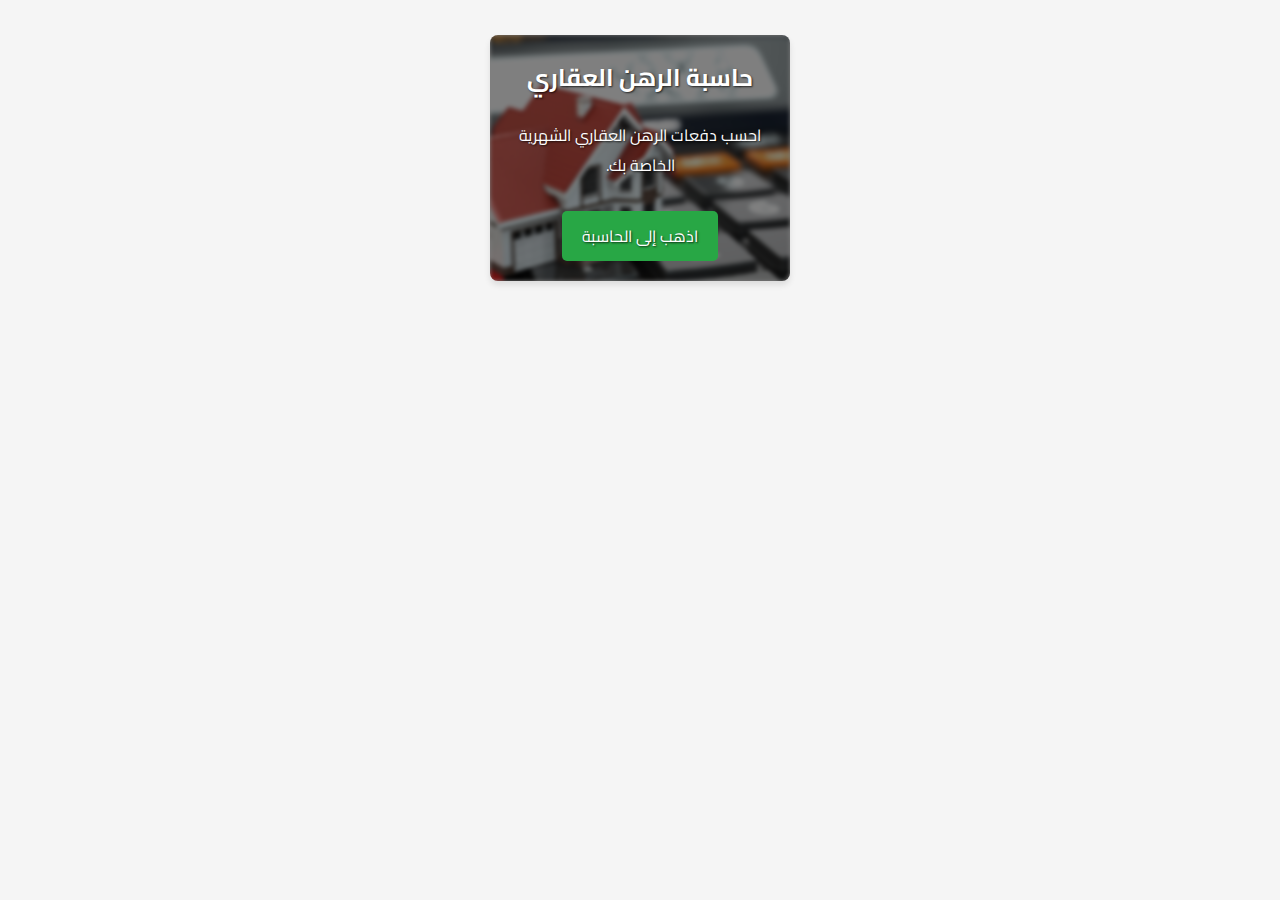
<file: index.html>
<!DOCTYPE html>
<html lang="en">
<head>
    <meta charset="UTF-8">
    <title>الحاسبة المالية</title>
    <meta name="viewport" content="width=device-width, initial-scale=1.0">
    <link href="https://fonts.googleapis.com/css?family=Cairo:400,700&display=swap" rel="stylesheet">
    <link rel="stylesheet" href="style.css">
    <script async src="https://pagead2.googlesyndication.com/pagead/js/adsbygoogle.js?client=ca-pub-4855059639914715"
     crossorigin="anonymous"></script>
</head>
<body dir="rtl">

<div class="container">
    <div class="calculator-options mortgage-calculator">
        <!-- Mortgage Calculator Option -->
        <div class="calculator-card mortgage-calculator">
            <h2>حاسبة الرهن العقاري</h2>
            <p>احسب دفعات الرهن العقاري الشهرية الخاصة بك.</p>
            <a href="calculators/mortgage-calculator/index.html" class="button">اذهب إلى الحاسبة</a>
        </div>
    </div>
</div>

</body>
</html>
</file>
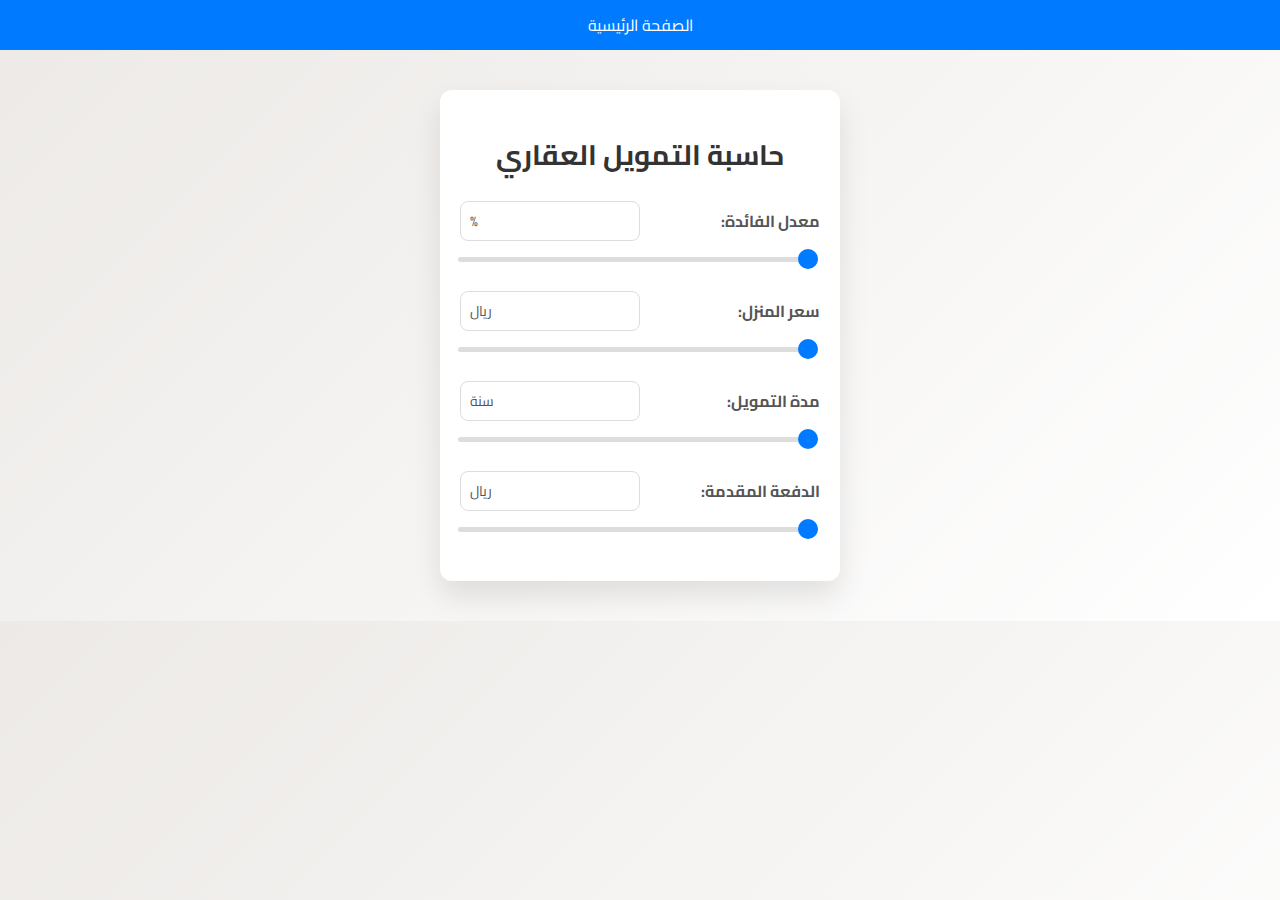
<file: calculators/mortgage-calculator/index.html>
<!DOCTYPE html>
<html lang="ar">
<head>
    <meta charset="UTF-8">
    <title>حاسبة التمويل العقاري - حساب دفعات التمويل بسهولة</title>
    <meta name="viewport" content="width=device-width, initial-scale=1.0">
    <link href="https://fonts.googleapis.com/css?family=Cairo:400,700&display=swap" rel="stylesheet">
    <link rel="stylesheet" href="style.css">
    <script async src="https://pagead2.googlesyndication.com/pagead/js/adsbygoogle.js?client=ca-pub-4855059639914715"
     crossorigin="anonymous"></script>
     <meta name="description" content="استخدم حاسبة التمويل العقاري لدينا لحساب دفعات التمويل بسهولة ودقة. أدخل سعر المنزل والدفعة المقدمة والمدة لتحصل على دفعتك الشهرية.">
</head>
<body>

<nav class="navbar">
    <a href="../../index.html">الصفحة الرئيسية</a>
</nav>

<div class="calculator">
    <h1>حاسبة التمويل العقاري</h1>

    <div id="inputSection">
        <div class="input-group">
            <div class="label-input-container">
                <label for="interestRate">معدل الفائدة:</label>
                <div class="input-with-unit">
                    <input type="text" id="interestRate">
                    <span class="unit">%</span>
                </div>
            </div>
            <input type="range" id="interestRateSlider" min="0" max="5" step="0.1" value="0">
        </div>

        <div class="input-group">
            <div class="label-input-container">
                <label for="housePrice">سعر المنزل:</label>
                <div class="input-with-unit">
                    <input type="text" id="housePrice">
                    <span class="unit">ريال</span>
                </div>
            </div>
            <input type="range" id="housePriceSlider" min="50000" max="5000000" step="50000" value="0">
        </div>

        <div class="input-group">
            <div class="label-input-container">
                <label for="years">مدة التمويل:</label>
                <div class="input-with-unit">
                    <input type="text" id="years">
                    <span class="unit">سنة</span>
                </div>
            </div>
            <input type="range" id="yearsSlider" min="1" max="30" step="1" value="0">
        </div>

        <div class="input-group">
            <div class="label-input-container">
                <label for="downPayment">الدفعة المقدمة:</label>
                <div class="input-with-unit">
                    <input type="text" id="downPayment">
                    <span class="unit">ريال</span>
                </div>
            </div>
            <input type="range" id="downPaymentSlider" min="0" max="1000000" step="10000" value="0">
        </div>
    </div>

    <div class="result" id="result"></div>
    <div class="result2" id="interest"></div>
</div>

<script src="script.js"></script>

</body>
</html>
</file>
<file: style.css>
body {
    font-family: 'Cairo', sans-serif;
    margin: 0;
    padding: 0;
    background-color: #f5f5f5;
    direction: rtl; /* Set text direction to right-to-left */
}

.container {
    max-width: 960px;
    margin: 0 auto;
    padding: 20px;
    text-align: center;
}

h1 {
    margin-bottom: 20px;
}

p {
    font-size: 18px;
}

.calculator-options {
    display: flex;
    flex-wrap: wrap;
    justify-content: center;
}

.calculator-card {
    background-color: #fff;
    border-radius: 8px;
    box-shadow: 0 4px 6px rgba(0,0,0,0.1);
    width: 300px;
    margin: 15px;
    padding: 20px;
    box-sizing: border-box;
    text-align: center;
    position: relative;
    overflow: hidden;
}

.calculator-card h2 {
    margin-top: 0;
}

.calculator-card p {
    color: #fff;
    font-size: 16px;
}

.button {
    display: inline-block;
    margin-top: 15px;
    padding: 10px 20px;
    background-color: #007BFF;
    color: #fff;
    text-decoration: none;
    border-radius: 5px;
}

.button:hover {
    background-color: #0056b3;
}

/* Mortgage Calculator Card Styles */
.calculator-card.mortgage-calculator {
    /*background: url('images/MortgageCalculator.jpg') no-repeat center center;*/
    /*background-size: cover;*/
    color: #fff;
}

.calculator-card.mortgage-calculator::before {
    content: '';
    position: absolute;
    top: 0;
    right: 0; /* Adjusted for RTL */
    bottom: 0;
    left: 0;
    background: rgba(0, 0, 0, 0.5);
}

.calculator-card.mortgage-calculator h2,
.calculator-card.mortgage-calculator p,
.calculator-card.mortgage-calculator .button {
    position: relative;
    z-index: 1;
    text-shadow: 1px 1px 2px rgba(0,0,0,0.7);
}

.calculator-card.mortgage-calculator .button {
    background-color: #28a745;
    color: #fff;
}

.calculator-card.mortgage-calculator .button:hover {
    background-color: #218838;
}

/* Responsive Design */
@media (max-width: 600px) {
    .calculator-options {
        flex-direction: column;
        align-items: center;
    }

    .calculator-card {
        width: 90%;
    }
}

/* Add a blurred background image to the Mortgage Calculator card */
.calculator-card.mortgage-calculator::after {
    content: '';
    position: absolute;
    top: 0;
    right: 0;
    bottom: 0;
    left: 0;
    background: url('images/MortgageCalculator.jpg') no-repeat center center;
    background-size: cover;
    filter: blur(2px); /* Adjust the blur intensity as needed */
    z-index: 0; /* Ensure it's behind the overlay */
}

/* Ensure the overlay remains above the blurred image */
.calculator-card.mortgage-calculator::before {
    z-index: 1;
}

/* Ensure the text remains above both pseudo-elements */
.calculator-card.mortgage-calculator h2,
.calculator-card.mortgage-calculator p,
.calculator-card.mortgage-calculator .button {
    z-index: 2;
}
</file>
<file: calculators/mortgage-calculator/style.css>
body {
    background: linear-gradient(135deg, #ece9e6, #ffffff);
    font-family: 'Cairo', sans-serif;
    margin: 0;
    padding: 0;
    direction: rtl;
}

.calculator {
    max-width: 400px;
    margin: 40px auto;
    padding: 20px;
    background-color: #ffffff;
    border-radius: 12px;
    box-sizing: border-box;
    box-shadow: 0 15px 30px rgba(0,0,0,0.1);
}

.calculator h1 {
    margin-bottom: 20px;
    font-size: 28px;
    color: #333;
    text-align: center;
}

.input-group {
    margin-bottom: 20px;
}

.label-input-container {
    display: flex;
    align-items: center;
    justify-content: space-between;
}

.label-input-container label {
    width: 40%; /* تقليل عرض التسمية */
    color: #555;
    font-weight: 700;
    text-align: right;
    box-sizing: border-box;
}

.label-input-container .input-with-unit {
    width: 50%; /* تقليل عرض حقل الإدخال */
    position: relative;
    box-sizing: border-box;
}

.label-input-container .input-with-unit input[type="text"] {
    width: 100%;
    height: 40px; /* زيادة ارتفاع حقل الإدخال */
    padding: 8px 10px; /* زيادة الحشوة */
    padding-left: 40px; /* مساحة للكلمة داخل الحقل من اليسار */
    padding-right: 10px; /* حشوة من اليمين */
    border: 1px solid #ddd;
    border-radius: 8px;
    font-size: 16px; /* زيادة حجم الخط */
    color: #333;
    text-align: right;
    box-sizing: border-box;
}

.label-input-container .input-with-unit .unit {
    position: absolute;
    top: 50%;
    left: 10px; /* ضبط الموضع على الجانب الأيسر داخل الحقل */
    transform: translateY(-50%);
    pointer-events: none;
    color: #555;
    font-size: 14px;
}

.input-group input[type="range"] {
    width: 100%;
    margin-top: 10px;
    -webkit-appearance: none;
    background: transparent;
}

.input-group input[type="range"]:focus {
    outline: none;
}

/* تصميم المسار */
.input-group input[type="range"]::-webkit-slider-runnable-track {
    height: 5px;
    background: #ddd;
    border-radius: 5px;
}

.input-group input[type="range"]::-moz-range-track {
    height: 5px;
    background: #ddd;
    border-radius: 5px;
}

.input-group input[type="range"]::-ms-track {
    height: 5px;
    background: transparent;
    border-color: transparent;
    color: transparent;
}

/* تصميم المقبض */
.input-group input[type="range"]::-webkit-slider-thumb {
    -webkit-appearance: none;
    width: 20px;
    height: 20px;
    background: #007BFF;
    border-radius: 50%;
    margin-top: -7.5px;
}

.input-group input[type="range"]::-moz-range-thumb {
    width: 20px;
    height: 20px;
    background: #007BFF;
    border: none;
    border-radius: 50%;
}

.input-group input[type="range"]::-ms-thumb {
    width: 20px;
    height: 20px;
    background: #007BFF;
    border: none;
    border-radius: 50%;
}

.calculator .result {
    margin-top: 20px;
    font-size: 24px;
    color: #333;
    text-align: center;
}

.result2 {
    margin-top: 20px;
    font-size: 19px;
    color: #222;
    text-align: right;
}

/* استعلام الوسائط للشاشات الصغيرة */
@media (max-width: 480px) {
    .calculator {
        padding: 15px;
    }

    .calculator h1 {
        font-size: 22px;
        margin-bottom: 15px;
    }

    .label-input-container label {
        width: 38%; /* تقليل عرض التسمية أكثر */
        font-size: 14px;
    }

    .label-input-container .input-with-unit {
        width: 55%; /* تعديل عرض حقل الإدخال */
    }

    .label-input-container .input-with-unit input[type="text"] {
        height: 36px; /* زيادة ارتفاع حقل الإدخال على الشاشات الصغيرة */
        padding: 8px 10px; /* زيادة الحشوة */
        padding-left: 35px; /* مساحة للكلمة داخل الحقل من اليسار */
        padding-right: 8px; /* حشوة من اليمين */
        font-size: 14px; /* زيادة حجم الخط لحقل الإدخال */
    }

    .label-input-container .input-with-unit .unit {
        left: 8px; /* تعديل موضع الكلمة داخل الحقل */
        font-size: 12px;
    }

    .input-group input[type="range"] {
        margin-top: 8px;
    }

    .calculator .result {
        font-size: 18px;
    }
    .result2 {
        font-size: 15px;
        text-align: right;
    }
}

.navbar {
    background-color: #007BFF;
    padding: 10px;
    text-align: center;
}

.navbar a {
    color: #fff;
    text-decoration: none;
    margin: 0 15px;
}

.navbar a:hover {
    text-decoration: underline;
}
</file>
